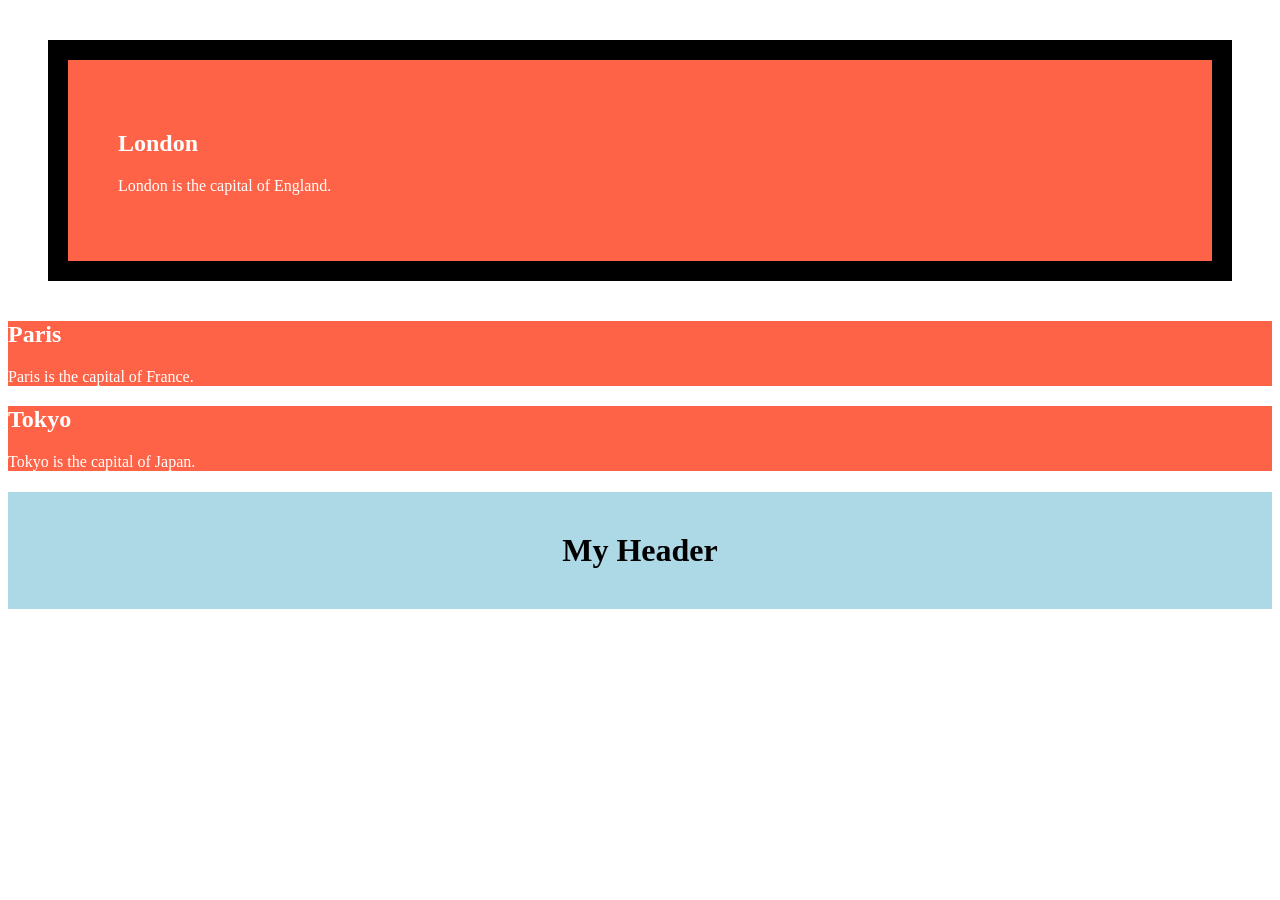
<file: index.html>
<!DOCTYPE html>
<html>
    <head>
        <style>
            .style147 {
            background-color: tomato;
            color: white;
            
            }
        </style>
        <style>
            .style149 {
            border: 20px solid black;
            margin: 40px;
            padding: 50px;
            }
        </style>
    </head>

    <body>

        <div class="style147 style149">
            <h2>London</h2>
            <p>London is the capital of England.</p>
        </div>

        <div class="style147">
            <h2>Paris</h2>
            <p>Paris is the capital of France.</p>
        </div>

        <div class="style147">
            <h2>Tokyo</h2>
            <p>Tokyo is the capital of Japan.</p>
        </div>

    </body>

    <head>
        <style>
            #myHeader{
                background-color: lightblue;
                color: black;
                padding: 40px;
                text-align: center;
            }
        </style>
        <body>
            <h1 id="myHeader">My Header</h1>
    </body>
    </head>    
    
</html>
</file>
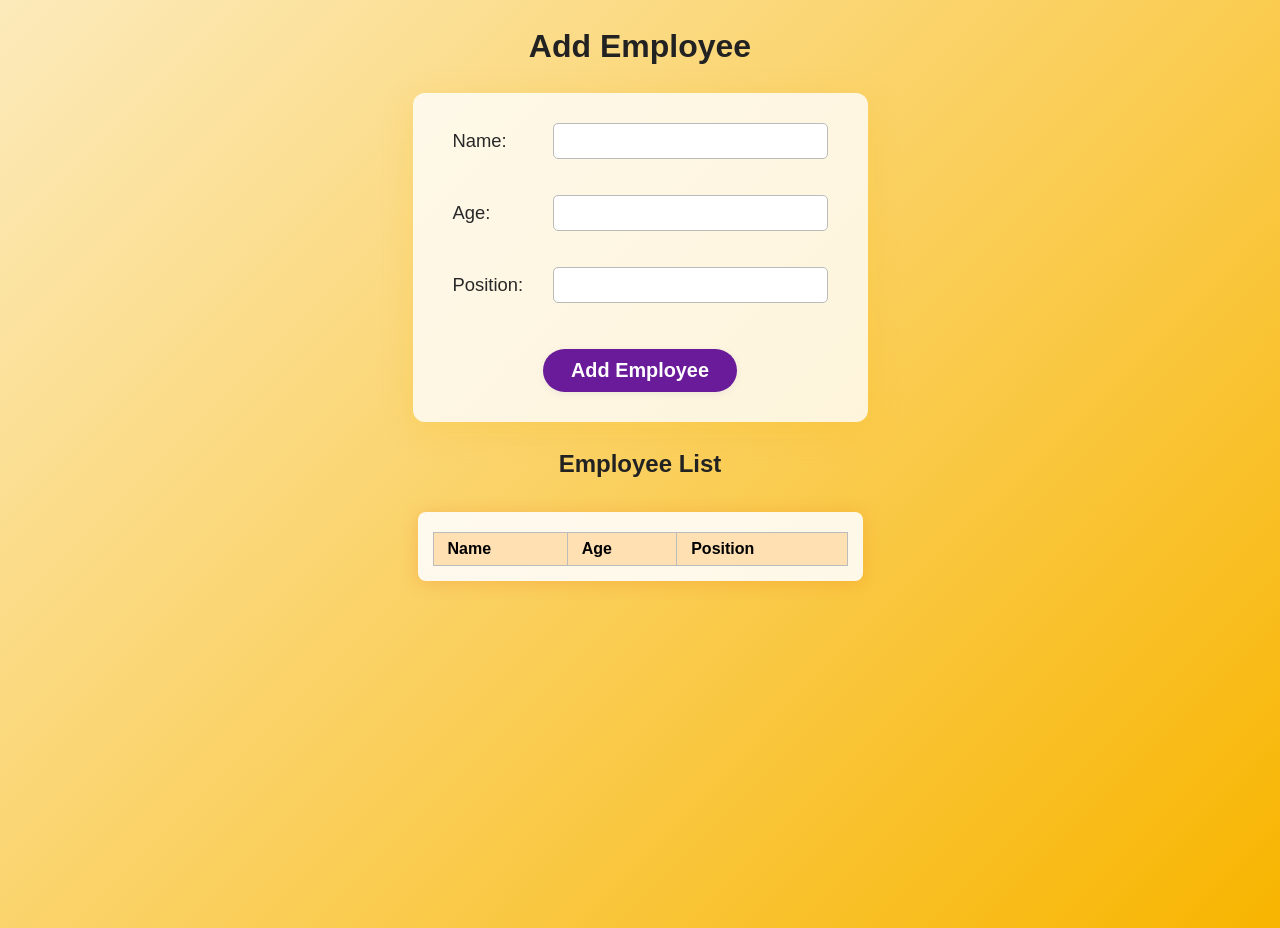
<file: 14-11-25/14-11 task/index.html>
<!DOCTYPE html>
<html lang="en">
<head>
  <meta charset="UTF-8" />
  <title>Add Employee</title>
  <link rel="stylesheet" href="style.css" />
</head>
<body>
  <h1>Add Employee</h1>
  <form class="form-container" id="employeeForm" autocomplete="off">
    <div class="form-row">
      <label for="name">Name:</label>
      <input type="text" id="name" required />
    </div>
    <div class="form-row">
      <label for="age">Age:</label>
      <input type="number" id="age" required min="0" />
    </div>
    <div class="form-row">
      <label for="position">Position:</label>
      <input type="text" id="position" required />
    </div>
    <button type="submit">Add Employee</button>
  </form>

  <h2>Employee List</h2>
  <div class="table-container">
    <table id="employeeTable">
      <thead>
        <tr>
          <th>Name</th>
          <th>Age</th>
          <th>Position</th>
        </tr>
      </thead>
      <tbody>
        
      </tbody>
    </table>
  </div>
  <script src="script.js"></script>
</body>
</html>
</file>
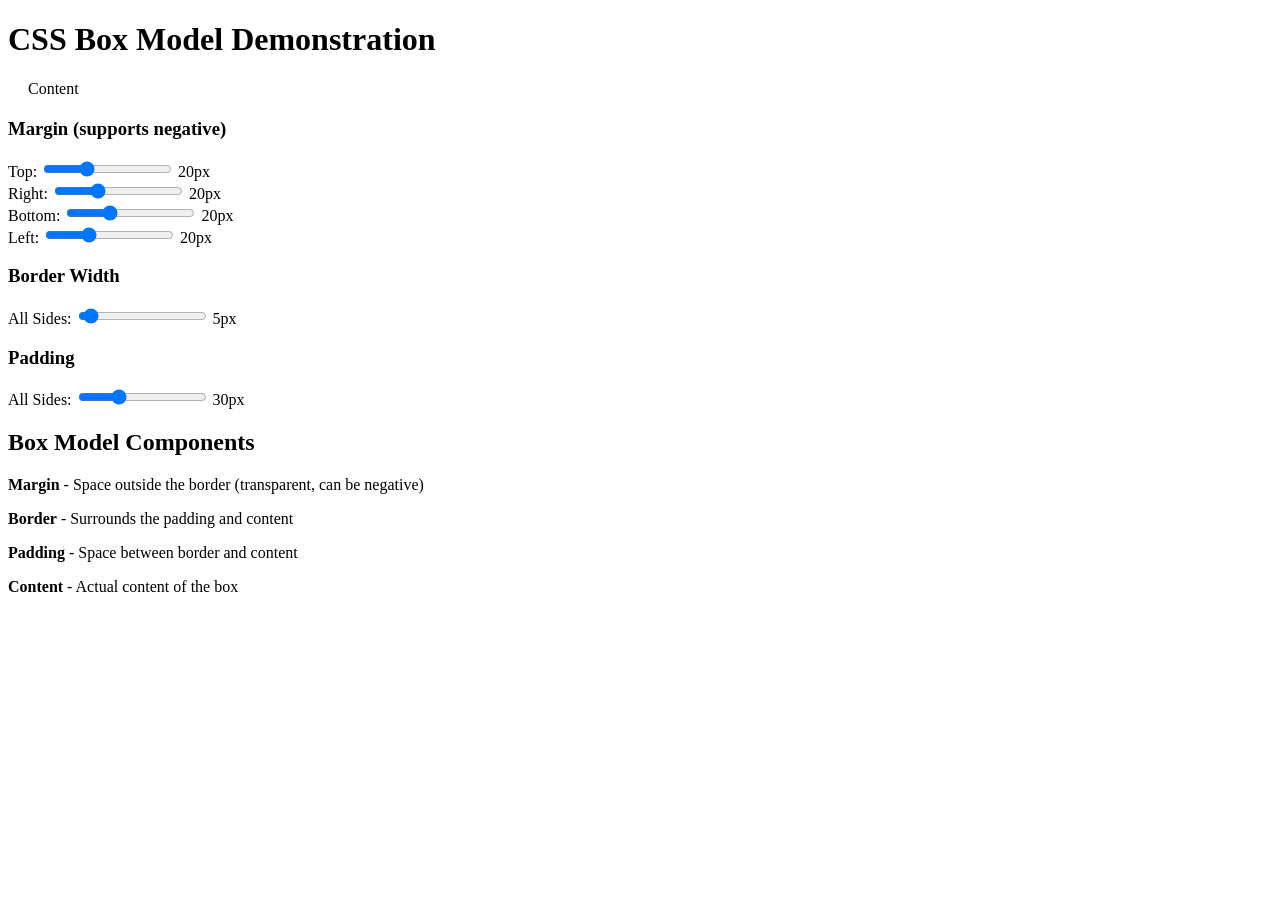
<file: 14-11-25/border/index.html>
<!DOCTYPE html>
<html lang="en">
<head>
    <meta charset="UTF-8">
    <meta name="viewport" content="width=device-width, initial-scale=1.0">
    <title>CSS Box Model Demo</title>
    <link rel="stylesheet" href="style.css">
</head>
<body>
    <h1>CSS Box Model Demonstration</h1>
    
    <div class="box-model-container">
        <div class="box-model-example">
            <div class="content">Content</div>
        </div>
    </div>
    
    <div class="controls">
        <h3>Margin (supports negative)</h3>
        <div class="control-group">
            <label for="margin-top">Top:</label>
            <input type="range" id="margin-top" min="-200" max="500" value="20">
            <span id="margin-top-value">20px</span>
        </div>
        <div class="control-group">
            <label for="margin-right">Right:</label>
            <input type="range" id="margin-right" min="-200" max="500" value="20">
            <span id="margin-right-value">20px</span>
        </div>
        <div class="control-group">
            <label for="margin-bottom">Bottom:</label>
            <input type="range" id="margin-bottom" min="-200" max="500" value="20">
            <span id="margin-bottom-value">20px</span>
        </div>
        <div class="control-group">
            <label for="margin-left">Left:</label>
            <input type="range" id="margin-left" min="-200" max="500" value="20">
            <span id="margin-left-value">20px</span>
        </div>

        <h3>Border Width</h3>
        <div class="control-group">
            <label for="border">All Sides:</label>
            <input type="range" id="border" min="0" max="100" value="5">
            <span id="border-value">5px</span>
        </div>

        <h3>Padding</h3>
        <div class="control-group">
            <label for="padding">All Sides:</label>
            <input type="range" id="padding" min="0" max="100" value="30">
            <span id="padding-value">30px</span>
        </div>
    </div>
    
    <div class="box-model-explanation">
        <h2>Box Model Components</h2>
        <div class="component">
            <div class="color-box margin"></div>
            <p><strong>Margin</strong> - Space outside the border (transparent, can be negative)</p>
        </div>
        <div class="component">
            <div class="color-box border"></div>
            <p><strong>Border</strong> - Surrounds the padding and content</p>
        </div>
        <div class="component">
            <div class="color-box padding"></div>
            <p><strong>Padding</strong> - Space between border and content</p>
        </div>
        <div class="component">
            <div class="color-box content-color"></div>
            <p><strong>Content</strong> - Actual content of the box</p>
        </div>
    </div>

    <script src="script.js"></script>
</body>
</html>
</file>
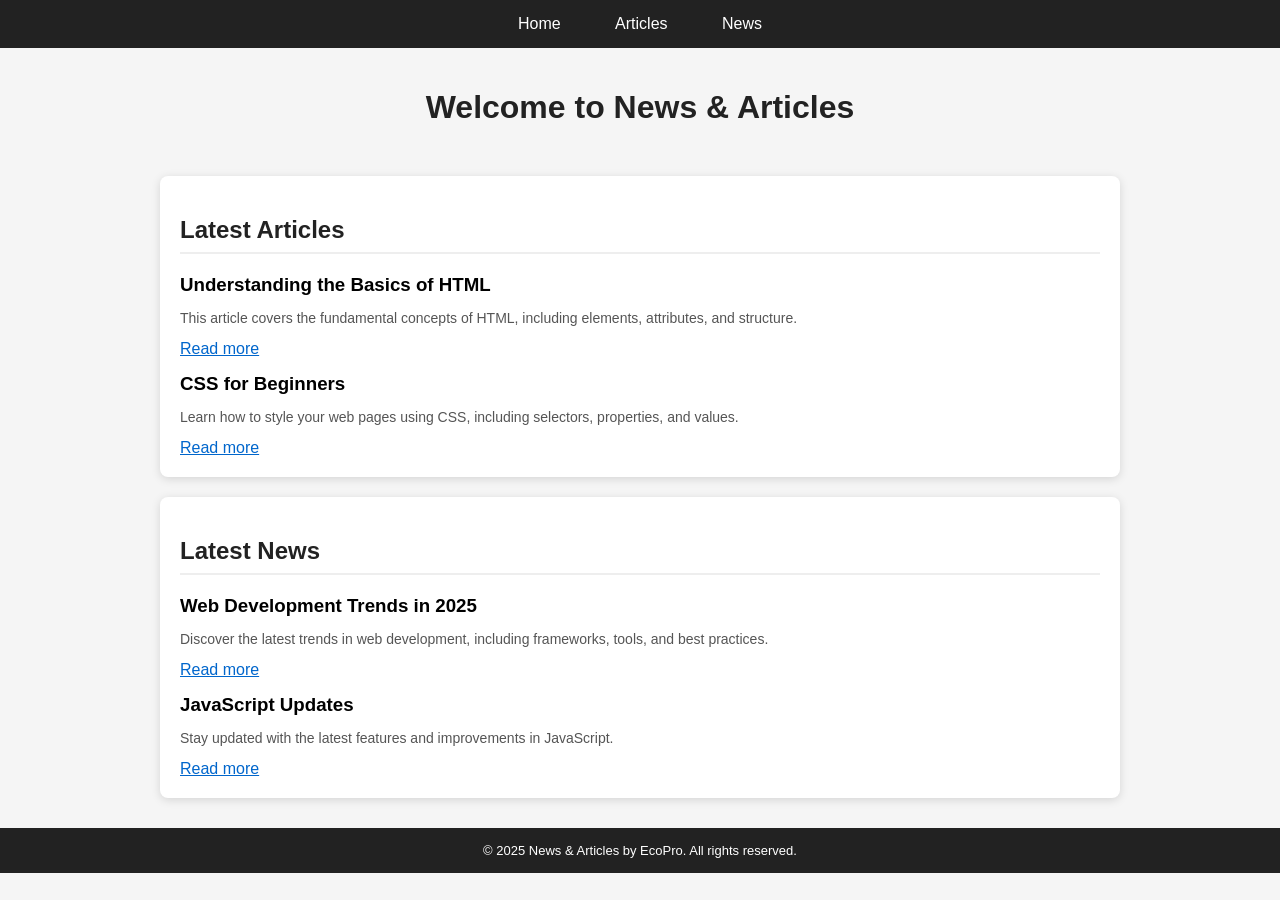
<file: assignment 2.html>
<!DOCTYPE html>
<html>
    <head>
        <style>
            body{
                margin:0;
                font-family:Arial;
                background:#f5f5f5}
            nav{
                background:#222;
                padding:15px;
                text-align:center}
            nav a{
                color:white;
                margin:0 25px;
                text-decoration:none
            }
            h1{
                text-align:center;
                padding:20px;
                color:#222
            }
            .box{
                background:white;
                margin:20px;
                padding:20px;
                border-radius:8px;
                box-shadow:0 2px 10px #0002
            }
            h2{
                color:#222;
                border-bottom:2px solid #eee;
                padding-bottom:8px
            }
            h3{
                margin:15px 0 5px
            }
            p{
                color:#555;
                font-size:14px
            }
            a{
                color:#0066cc
            }
            footer{
                background:#222;
                color:white;
                text-align:center;
                padding:15px;
                font-size:13px}
        </style>
    </head>


    <body>

        <nav>
            <a>Home</a>
            <a>Articles</a>
            <a>News</a>
        </nav>

        <h1>Welcome to News & Articles</h1>

        <div style="max-width:1000px;margin:30px auto">

        <div class="box">
            <h2>Latest Articles</h2>
            <h3>Understanding the Basics of HTML</h3>
            <p>This article covers the fundamental concepts of HTML, including elements, attributes, and structure.</p>
            <a href="#">Read more</a>
            <h3>CSS for Beginners</h3>
            <p>Learn how to style your web pages using CSS, including selectors, properties, and values.</p>
            <a href="#">Read more</a>
        </div>

        <div class="box">
            <h2>Latest News</h2>
            <h3>Web Development Trends in 2025</h3>
            <p>Discover the latest trends in web development, including frameworks, tools, and best practices.</p>
            <a href="#">Read more</a>
            <h3>JavaScript Updates</h3>
            <p>Stay updated with the latest features and improvements in JavaScript.</p>
            <a href="#">Read more</a>
        </div>

        </div>


        <footer>© 2025 News & Articles by EcoPro. All rights reserved.</footer>

    </body>
</html>
</file>
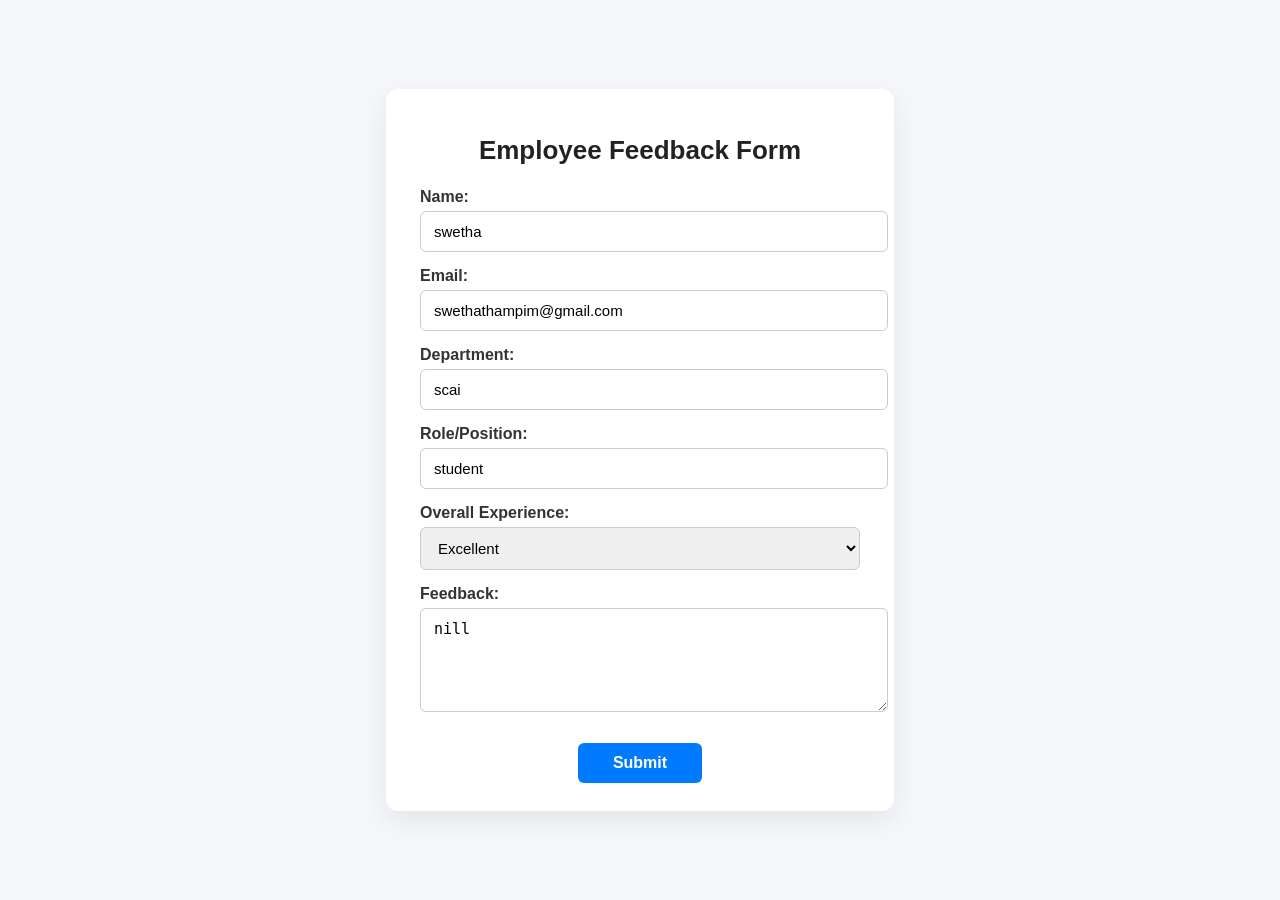
<file: assignmnt 3.html>
<!DOCTYPE html>
<html lang="en">
<head>
  <meta charset="UTF-8">
  <meta name="viewport" content="width=device-width, initial-scale=1.0">
  <title>Employee Feedback Form</title>
  <style>
    body {
      font-family: 'Segoe UI', Arial, sans-serif;
      background: #f5f7fa;
      display: flex;
      justify-content: center;
      align-items: center;
      height: 100vh;
      margin: 0;
    }
    .card {
      background: white;
      padding: 28px 34px;
      border-radius: 12px;
      box-shadow: 0 10px 30px rgba(0,0,0,0.08);
      max-width: 440px;
      width: 100%;
    }
    h1 {
      text-align: center;
      color: #222;
      font-size: 26px;
      font-weight: 600;
      margin-bottom: 22px;
    }
    label {
      display: block;
      margin-top: 15px;
      margin-bottom: 5px;
      font-weight: 600;
      color: #333;
    }
    input[type="text"],
    input[type="email"],
    select,
    textarea {
      width: 100%;
      padding: 11px 13px;
      border: 1.4px solid #ccc;
      border-radius: 6px;
      font-size: 15px;
      transition: border 0.2s;
    }
    input:focus,
    select:focus,
    textarea:focus {
      border-color: #007bff;
      outline: none;
    }
    textarea {
      resize: vertical;
      min-height: 80px;
    }
    .btn {
      text-align: center;
      margin-top: 27px;
    }
    button {
      background: #007bff;
      color: white;
      font-size: 16px;
      font-weight: 600;
      padding: 11px 35px;
      border: none;
      border-radius: 6px;
      cursor: pointer;
      transition: background 0.2s;
    }
    button:hover { background: #0056b3; }
  </style>
</head>
<body>
  <div class="card">
    <h1>Employee Feedback Form</h1>
    <form>
      <label for="name">Name:</label>
      <input type="text" id="name" value="swetha" required>

      <label for="email">Email:</label>
      <input type="email" id="email" value="swethathampim@gmail.com" required>

      <label for="dept">Department:</label>
      <input type="text" id="dept" value="scai" required>

      <label for="role">Role/Position:</label>
      <input type="text" id="role" value="student" required>

      <label for="rating">Overall Experience:</label>
      <select id="rating" required>
        <option>Excellent</option>
        <option>Good</option>
        <option>Average</option>
        <option>Poor</option>
      </select>

      <label for="feedback">Feedback:</label>
      <textarea id="feedback">nill</textarea>

      <div class="btn">
        <button type="submit">Submit</button>
      </div>
    </form>
  </div>
</body>
</html>
</file>
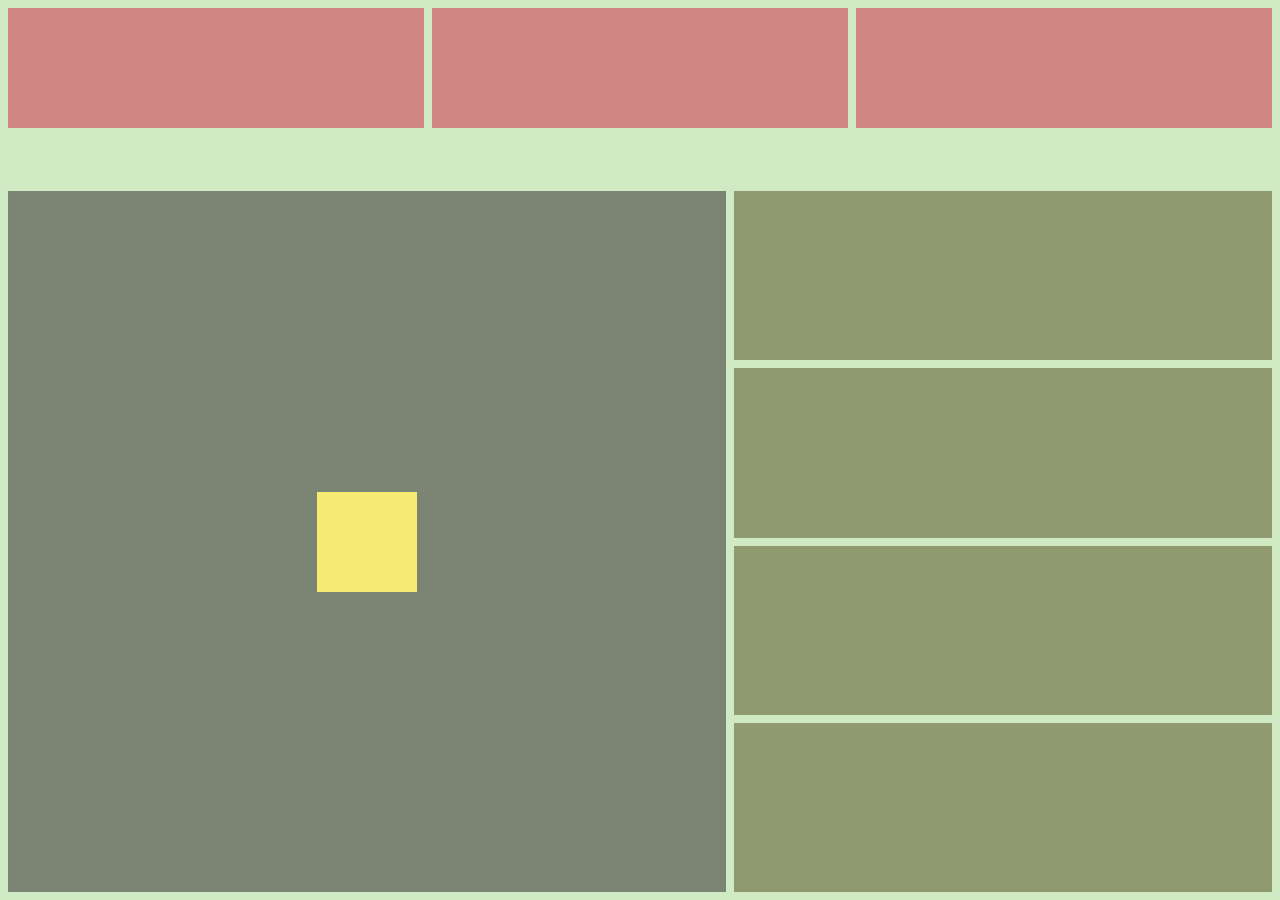
<file: 10-11-25/asnmnt 4.html>
<!DOCTYPE html>
<html>
<head>
  <style>
    body {
      background: #d0eac3;
      margin: 0;
      padding: 0;
    }
    .container {
      width: 100vw;
      height: 100vh;
      display: grid;
      grid-template-rows: 1fr 4fr;
      grid-template-columns: 2fr 1.5fr;
      gap: 8px;
      padding: 8px;
      box-sizing: border-box;
      background: #d0eac3;
    }
    .top-row {
      grid-column: 1 / span 2;
      display: grid;
      grid-template-columns: 1fr 1fr 1fr;
      gap: 8px;
      height: 120px;
    }
    .top-block {
      background: #cf8682;
      border-radius: 0;
    }
    .large-block {
      background: #7c8573;
      position: relative;
      display: flex;
      align-items: center;
      justify-content: center;
    }
    .center-square {
      width: 100px;
      height: 100px;
      background: #f6eb72;
    }
    .side-column {
      display: grid;
      grid-template-rows: repeat(4, 1fr);
      gap: 8px;
      height: 100%;
    }
    .side-block {
      background: #8f9b6f;
      border-radius: 0;
    }
  </style>
</head>
<body>
  <div class="container">
    <div class="top-row">
      <div class="top-block"></div>
      <div class="top-block"></div>
      <div class="top-block"></div>
    </div>
    <div class="large-block">
      <div class="center-square"></div>
    </div>
    <div class="side-column">
      <div class="side-block"></div>
      <div class="side-block"></div>
      <div class="side-block"></div>
      <div class="side-block"></div>
    </div>
  </div>
</body>
</html>
</file>
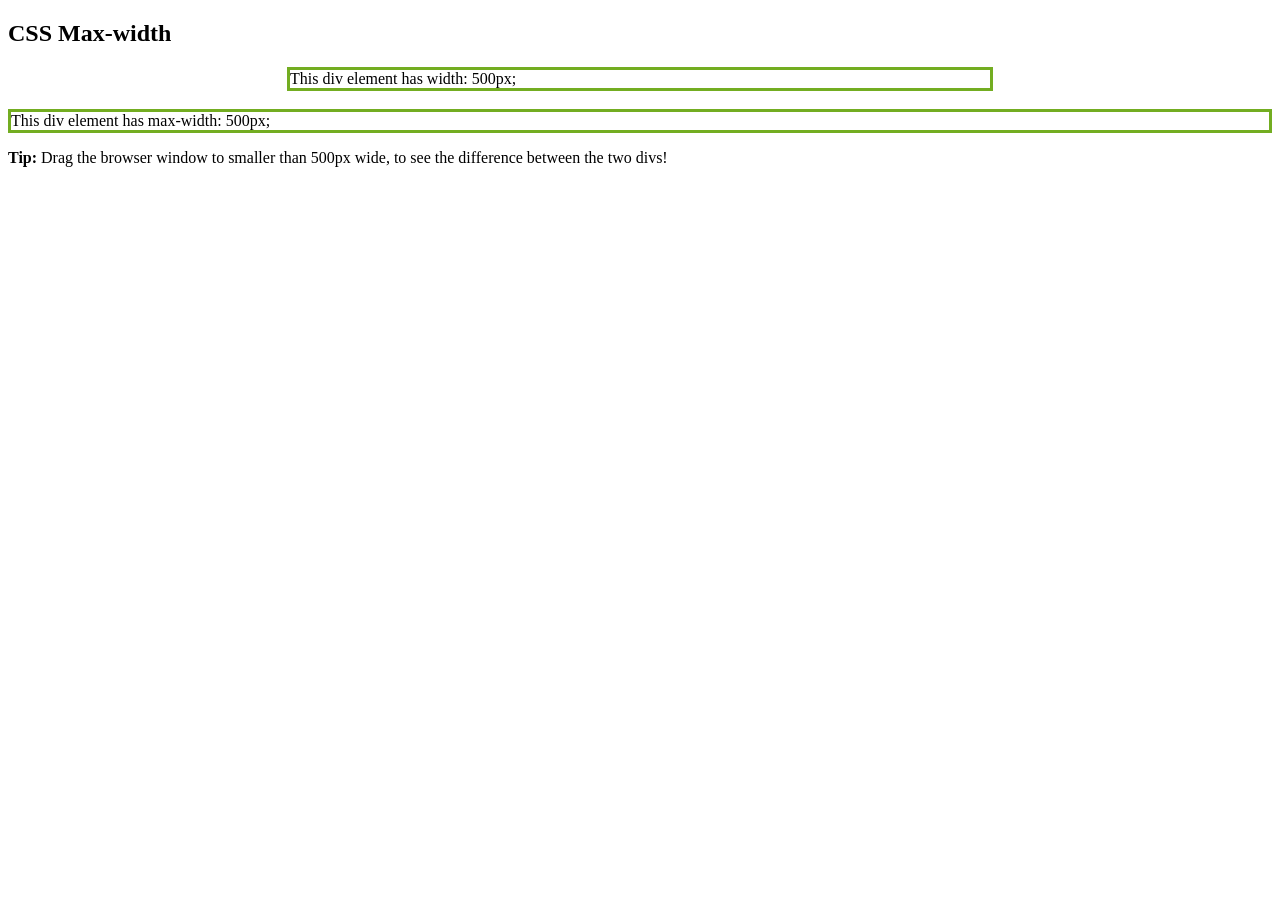
<file: 10-11-25/cls work 1.html>
<!DOCTYPE html>
<html>
<head>
<style>
div.ex1 {
  width: 700px;
  margin: auto;
  border: 3px solid #73AD21;
}

div.ex2 {
  max-width: auto;
  margin: auto;
  border: 3px solid #73AD21;
}
</style>
</head>
<body>

<h2>CSS Max-width</h2>

<div class="ex1">This div element has width: 500px;</div>
<br>

<div class="ex2">This div element has max-width: 500px;</div>

<p><strong>Tip:</strong> Drag the browser window to smaller than 500px wide, to see the difference between 
the two divs!</p>

</body>
</html>
</file>
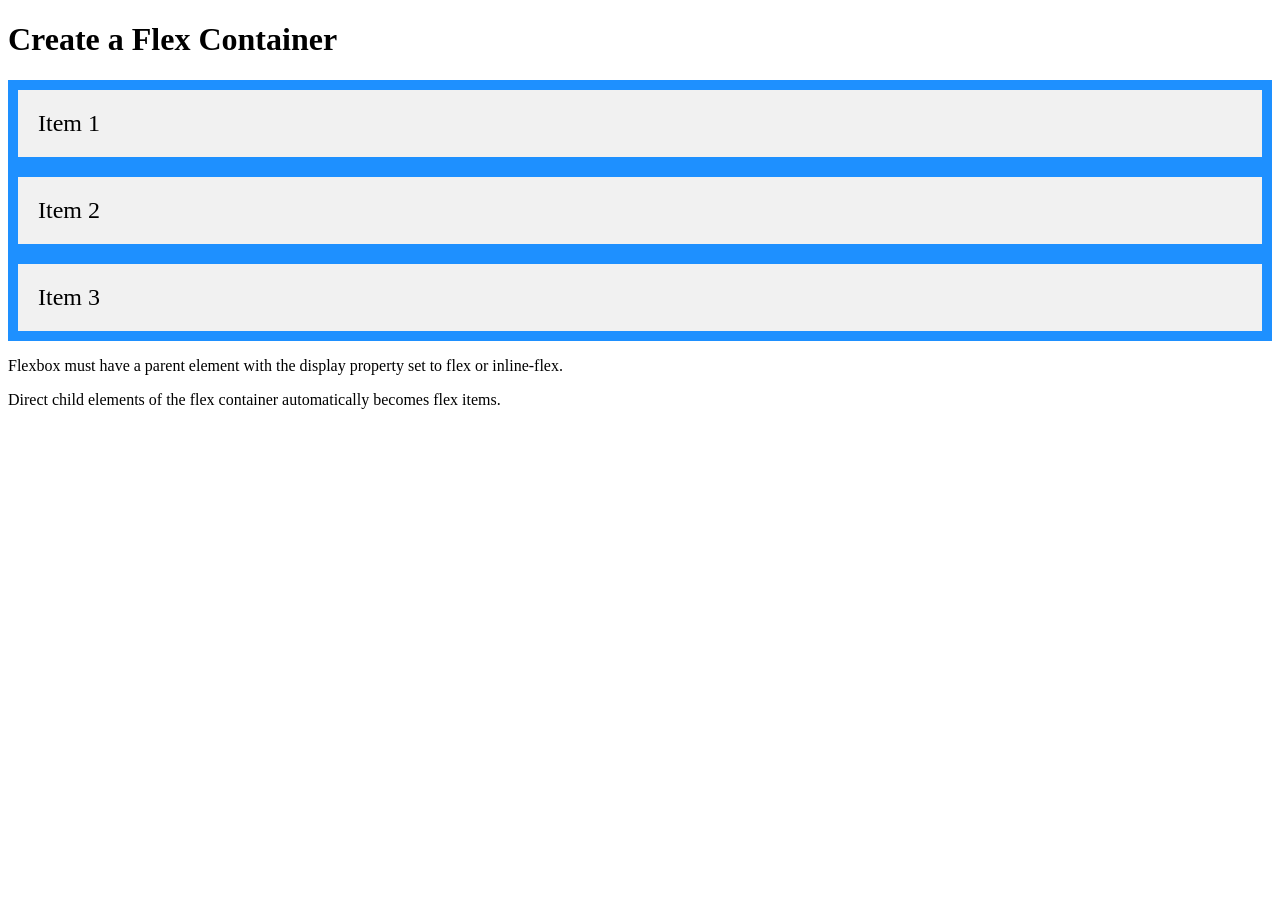
<file: 10-11-25/cls work 3.html>
<!DOCTYPE html>
<html>
<head>
<style>
.container {
  display: grid;
  background-color: DodgerBlue;
}

.container div {
  background-color: #f1f1f1;
  margin: 10px;
  padding: 20px;
  font-size: 24px;
}
</style>
</head>
<body>

<h1>Create a Flex Container</h1>

<div class="container">
  <div>Item 1</div>
  <div>Item 2</div>
  <div>Item 3</div>  
</div>

<p>Flexbox must have a parent element with the display property set to flex or inline-flex.</p>
<p>Direct child elements of the flex container automatically becomes flex items.</p>

</body>
</html>
</file>
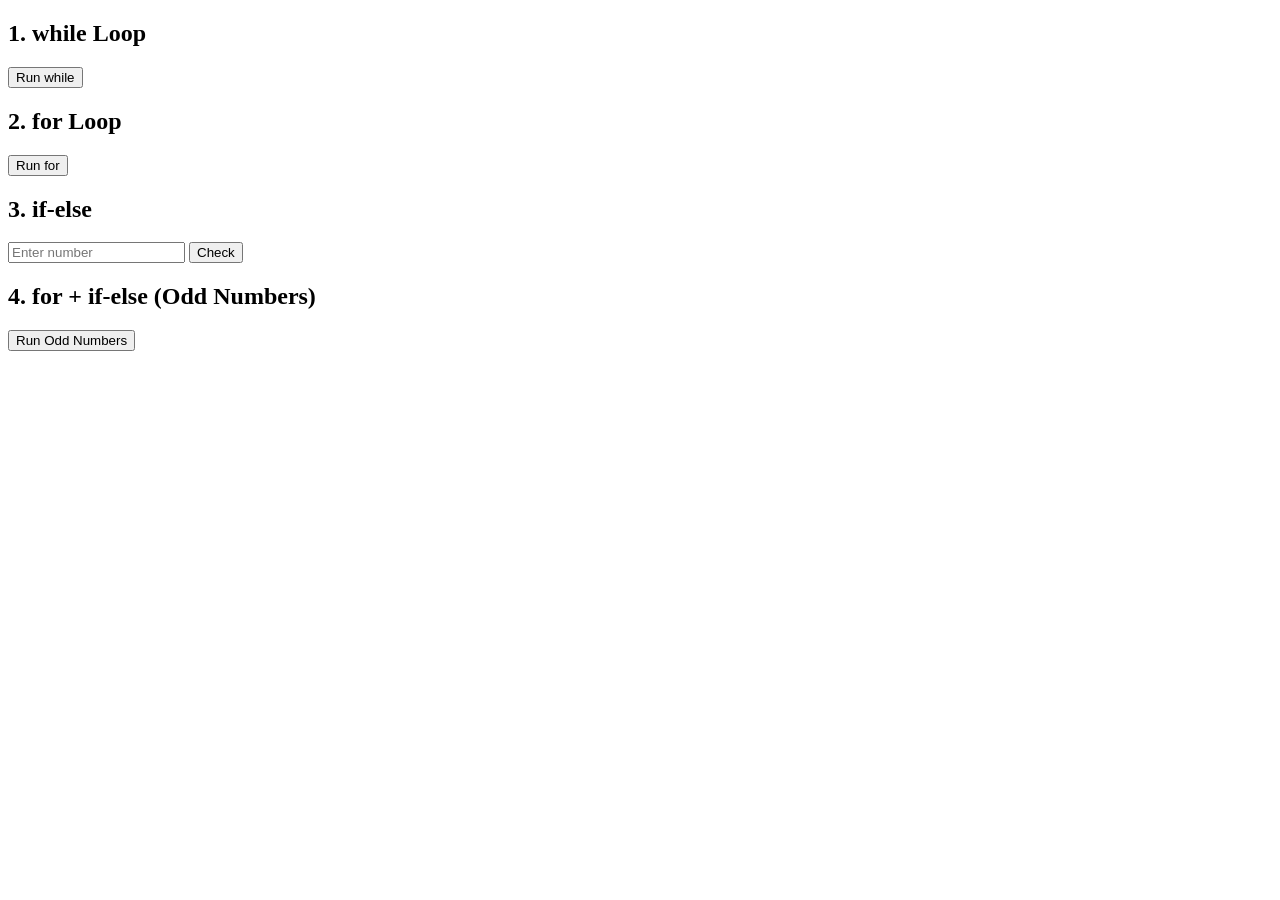
<file: 12-11-25/asgnmnt 6.html>
<!DOCTYPE html>
<html>
<head>
  <title>JS Practice: while, for, if-else</title>
</head>
<body>

  <h2>1. while Loop</h2>
  <button onclick="runWhile()">Run while</button>
  <p id="whileResult"></p>

  <h2>2. for Loop</h2>
  <button onclick="runFor()">Run for</button>
  <p id="forResult"></p>

  <h2>3. if-else</h2>
  <input type="number" id="num" placeholder="Enter number">
  <button onclick="checkNum()">Check</button>
  <p id="ifResult"></p>

  <h2>4. for + if-else (Odd Numbers)</h2>
  <button onclick="runOdd()">Run Odd Numbers</button>
  <p id="oddResult"></p>

<script>
    
function runWhile() {
  let i = 1;
  let text = "";
  while (i <= 5) {
    text += i + " ";
    i++;
  }
  document.getElementById("whileResult").innerHTML = text;
}

function runFor() {
  let text = "";
  for (let i = 0; i <= 10; i += 2) {
    text += i + " ";
  }
  document.getElementById("forResult").innerHTML = text;
}

function checkNum() {
  let num = document.getElementById("num").value;
  let result = "";

  if (num > 0) {
    result = "Positive";
  } else if (num < 0) {
    result = "Negative";
  } else {
    result = "Zero";
  }

  document.getElementById("ifResult").innerHTML = result;
}

function runOdd() {
  let text = "";
  for (let i = 1; i <= 10; i++) {
    if (i % 2 === 1) {
      text += i + " ";
    }
  }
  document.getElementById("oddResult").innerHTML = text;
}
</script>

</body>
</html>
</file>
<file: 14-11-25/14-11 task/style.css>
body {
  margin: 0;
  font-family: 'Segoe UI', sans-serif;
  background: linear-gradient(135deg, #fceabb 0%, #f8b500 100%);
  min-height: 100vh;
}
h1,
h2 {
  text-align: center;
  color: #222;
  margin-top: 28px;
}
.form-container {
  background: rgba(255, 255, 255, 0.8);
  padding: 30px 40px;
  border-radius: 12px;
  width: 375px;
  margin: 28px auto;
  box-shadow: 0 8px 32px #f8b50033;
  display: flex;
  flex-direction: column;
  gap: 20px;
  font-size: 1.15em;
}
.form-row {
  display: flex;
  align-items: center;
  margin-bottom: 16px;
  gap: 10px;
}
.form-row label {
  width: 90px;
  font-weight: 500;
  color: #282828;
}
.form-row input {
  flex: 1;
  padding: 6px 8px;
  font-size: 1em;
  border: 1.5px solid #bbb;
  border-radius: 5px;
  background: #fff;
  outline: none;
}
.form-row input:invalid:focus {
  border-color: #e65100;
  background: #fffde7;
}
button {
  font-size: 1.08em;
  background: #6a1b9a;
  color: #fff;
  border: none;
  padding: 10px 28px;
  border-radius: 22px;
  margin: 10px auto 0 auto;
  cursor: pointer;
  font-weight: 600;
  box-shadow: 0 2px 7px #cccccc55;
  display: block;
  transition: background 0.2s;
}
button:hover {
  background: #4527a0;
}
.table-container {
  margin: 34px auto 0 auto;
  width: 415px;
  background: rgba(255, 255, 255, 0.88);
  border-radius: 8px;
  box-shadow: 0 2px 18px #e6510033;
  padding: 15px;
}
table {
  width: 100%;
  border-collapse: collapse;
  margin-top: 5px;
}
th,
td {
  border: 1px solid #bbb;
  padding: 7px 14px;
  text-align: left;
  font-size: 1em;
  background: #fff;
}
th {
  background: #ffe0b2;
  font-weight: bold;
  text-align: left;
}
</file>
<file: 14-11-25/border/style.css>
document.addEventListener('DOMContentLoaded', function() {
    const boxExample = document.querySelector('.box-model-example');

    const marginTopSlider = document.getElementById('margin-top');
    const marginRightSlider = document.getElementById('margin-right');
    const marginBottomSlider = document.getElementById('margin-bottom');
    const marginLeftSlider = document.getElementById('margin-left');

    const marginTopValue = document.getElementById('margin-top-value');
    const marginRightValue = document.getElementById('margin-right-value');
    const marginBottomValue = document.getElementById('margin-bottom-value');
    const marginLeftValue = document.getElementById('margin-left-value');

    const borderSlider = document.getElementById('border');
    const paddingSlider = document.getElementById('padding');
    const borderValue = document.getElementById('border-value');
    const paddingValue = document.getElementById('padding-value');

    function updateMargins() {
        const top = marginTopSlider.value + 'px';
        const right = marginRightSlider.value + 'px';
        const bottom = marginBottomSlider.value + 'px';
        const left = marginLeftSlider.value + 'px';

        boxExample.style.marginTop = top;
        boxExample.style.marginRight = right;
        boxExample.style.marginBottom = bottom;
        boxExample.style.marginLeft = left;

        marginTopValue.textContent = top;
        marginRightValue.textContent = right;
        marginBottomValue.textContent = bottom;
        marginLeftValue.textContent = left;
    }

    [marginTopSlider, marginRightSlider, marginBottomSlider, marginLeftSlider].forEach(slider => {
        slider.addEventListener('input', updateMargins);
    });

    borderSlider.addEventListener('input', function() {
        const value = this.value + 'px';
        boxExample.style.borderWidth = value;
        borderValue.textContent = value;
    });

    paddingSlider.addEventListener('input', function() {
        const value = this.value + 'px';
        boxExample.style.padding = value;
        paddingValue.textContent = value;
    });

    updateMargins();
});
</file>
